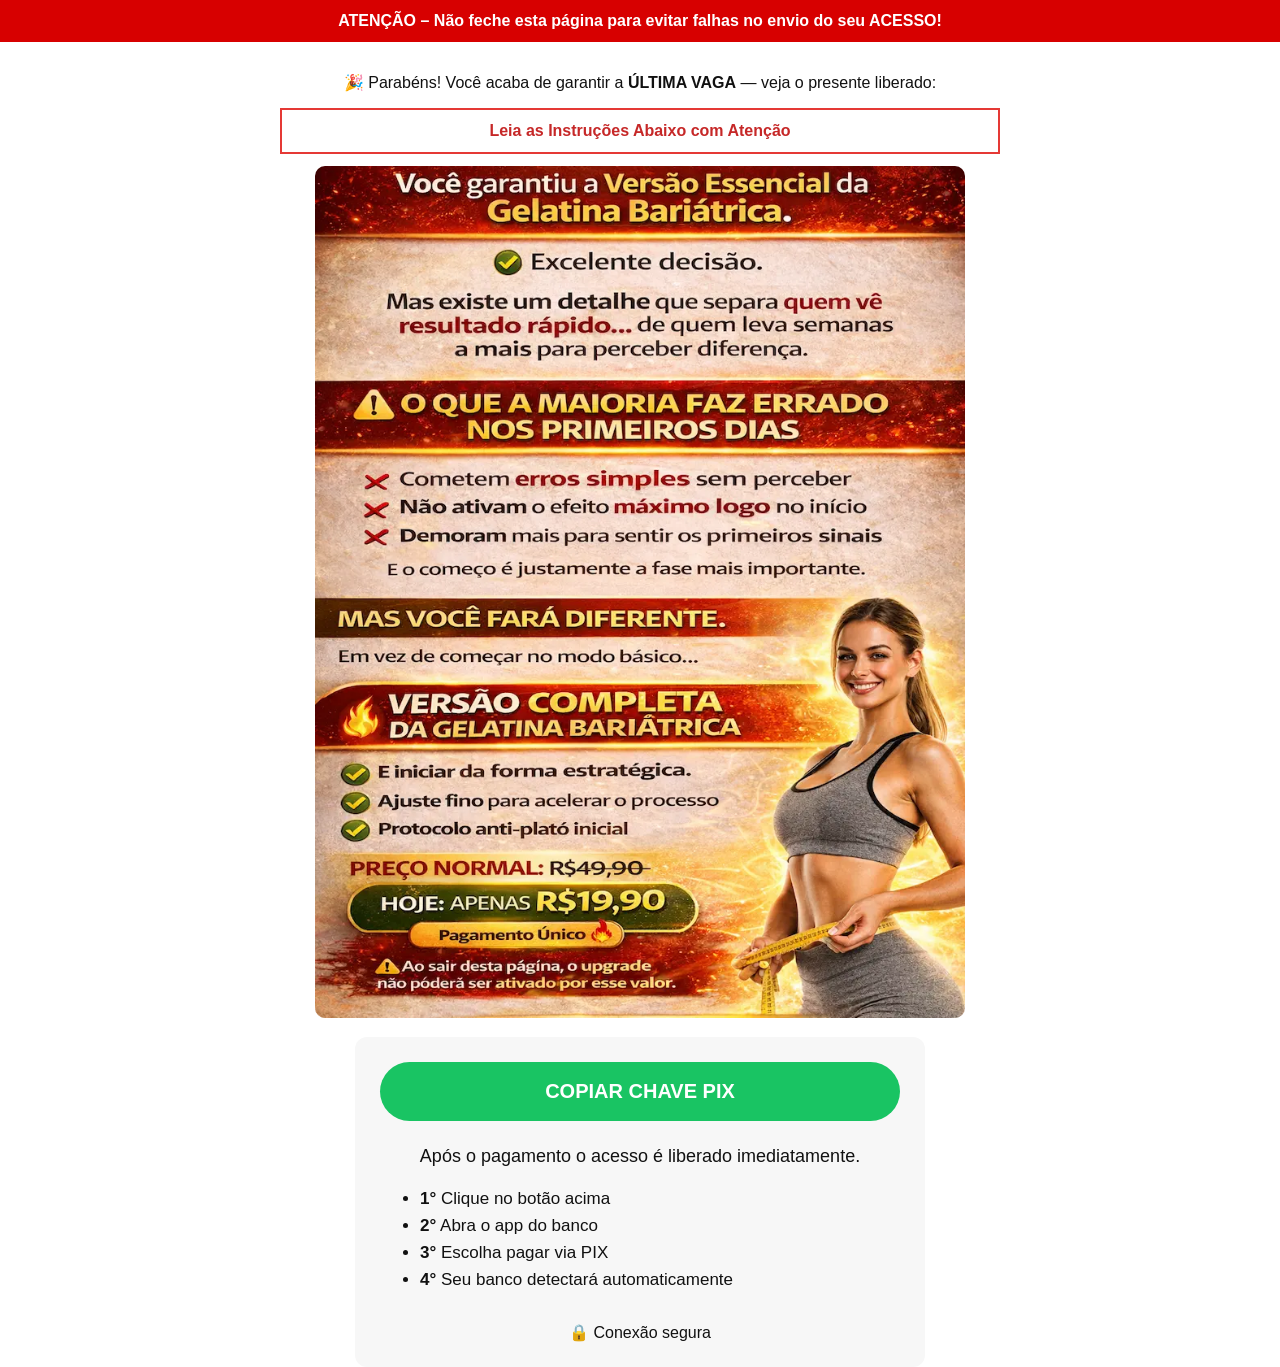
<file: acessar/index.html>
<!doctype html>
<html lang="pt-BR">
<head>

<meta charset="utf-8">
<meta name="viewport" content="width=device-width,initial-scale=1">

<title>Oferta Especial</title>

<!-- FACEBOOK PIXEL ULTRA OTIMIZADO -->

<script>

!function(f,b,e,v,n,t,s){
if(f.fbq)return;n=f.fbq=function(){n.callMethod?
n.callMethod.apply(n,arguments):n.queue.push(arguments)};
if(!f._fbq)f._fbq=n;

n.push=n;
n.loaded=!0;
n.version='2.0';
n.queue=[];

t=b.createElement(e);
t.async=!0;
t.src=v;

s=b.getElementsByTagName(e)[0];
s.parentNode.insertBefore(t,s)

}(window,document,'script','https://connect.facebook.net/en_US/fbevents.js');

fbq('init','205696122098429');

fbq('track','PageView');

setTimeout(function(){

fbq('track','InitiateCheckout',{
currency:'BRL'
});

},2000);

</script>

<noscript>
<img height="1" width="1" style="display:none"
src="https://www.facebook.com/tr?id=554545444255&ev=PageView&noscript=1"/>
</noscript>

<!-- CAPTURA UTMs -->

<script>

var utm = {};
var p = new URLSearchParams(location.search);

['utm_source','utm_medium','utm_campaign','utm_content','utm_term']
.forEach(function(k){

if(p.get(k)) utm[k]=p.get(k);

});

</script>

<link rel="preload" as="image" href="imagem.webp">

<style>

body{
margin:0;
font-family:Arial;
text-align:center;
background:#fff;
color:#111;
}

.alert{
background:#d70000;
color:#fff;
font-weight:bold;
padding:12px;
}

.wrap{
max-width:720px;
margin:auto;
padding:15px;
}

.timer{
margin:12px 0;
border:2px solid #e53935;
padding:12px;
font-weight:bold;
color:#c62828;
}

img{
width:100%;
max-width:650px;
border-radius:10px;
}

.social{
margin-top:20px;
font-size:16px;
color:#2e7d32;
font-weight:bold;
}

.urgency{
margin-top:10px;
color:#c62828;
font-weight:bold;
}

.online{
margin-top:12px;
font-size:15px;
color:#444;
}

button{

width:100%;
background:#19c463;
color:#fff;

border:none;

padding:18px;

font-size:20px;

font-weight:bold;

border-radius:40px;

cursor:pointer;

}

</style>

</head>

<body>

<div class="alert">
ATENÇÃO – Não feche esta página para evitar falhas no envio do seu ACESSO!
</div>

<div class="wrap">

<p>
🎉 Parabéns! Você acaba de garantir a <b>ÚLTIMA VAGA</b> — veja o presente liberado:
</p>

<div class="timer">
Leia as Instruções Abaixo com Atenção
</div>

<img src="imagem.webp">



</div>

<script>

var buyers=document.getElementById('buyers');
var spots=document.getElementById('spots');
var online=document.getElementById('online');

setInterval(function(){

buyers.innerText=parseInt(buyers.innerText)+Math.floor(Math.random()*2);

},5000);

setInterval(function(){

var s=parseInt(spots.innerText);

if(s>1) spots.innerText=s-1;

},8000);

setInterval(function(){

online.innerText=40+Math.floor(Math.random()*25);

},4000);

</script>

<div style="max-width:520px;margin:auto;background:#f7f7f7;padding:25px;border-radius:12px">

<button id="pixButton" onclick="copiarPix()">

COPIAR CHAVE PIX

</button>

<p style="margin-top:25px;font-size:18px">

Após o pagamento o acesso é liberado imediatamente.

</p>

<ul style="text-align:left;font-size:17px;line-height:1.6">

<li><b>1°</b> Clique no botão acima</li>

<li><b>2°</b> Abra o app do banco</li>

<li><b>3°</b> Escolha pagar via PIX</li>

<li><b>4°</b> Seu banco detectará automaticamente</li>

</ul>

<div style="margin-top:30px">

🔒 Conexão segura

</div>

</div>

<script>

/* micro-engagement após 5s */

setTimeout(function(){

fbq('track','ViewContent');

},5000);

function copiarPix(){

var chave="00020126890014BR.GOV.BCB.PIX0136d013d916-6c45-496f-a6d1-bb389119b1470227Receita Gelatina Bariátrica52040000530398654049.905802BR5925Natalia Vilela Cunha Sant6009SAO PAULO62140510jpW7rKjpZM6304D84A";

navigator.clipboard.writeText(chave);

/* eventos */

fbq('track','AddPaymentInfo',{
currency:'BRL'
});

fbq('track','Purchase',{
value:9.90,
currency:'BRL'
});

/* botão */

var b=document.getElementById("pixButton");

b.innerText="PIX COPIADO";

b.style.background="#0e8f45";

}

</script>

<script>

/* bloqueio voltar */

history.pushState(null,null,location.href);

window.onpopstate=function(){

location.href='https://pagina.com/dun2';

};

</script>

</body>
</html>
</file>
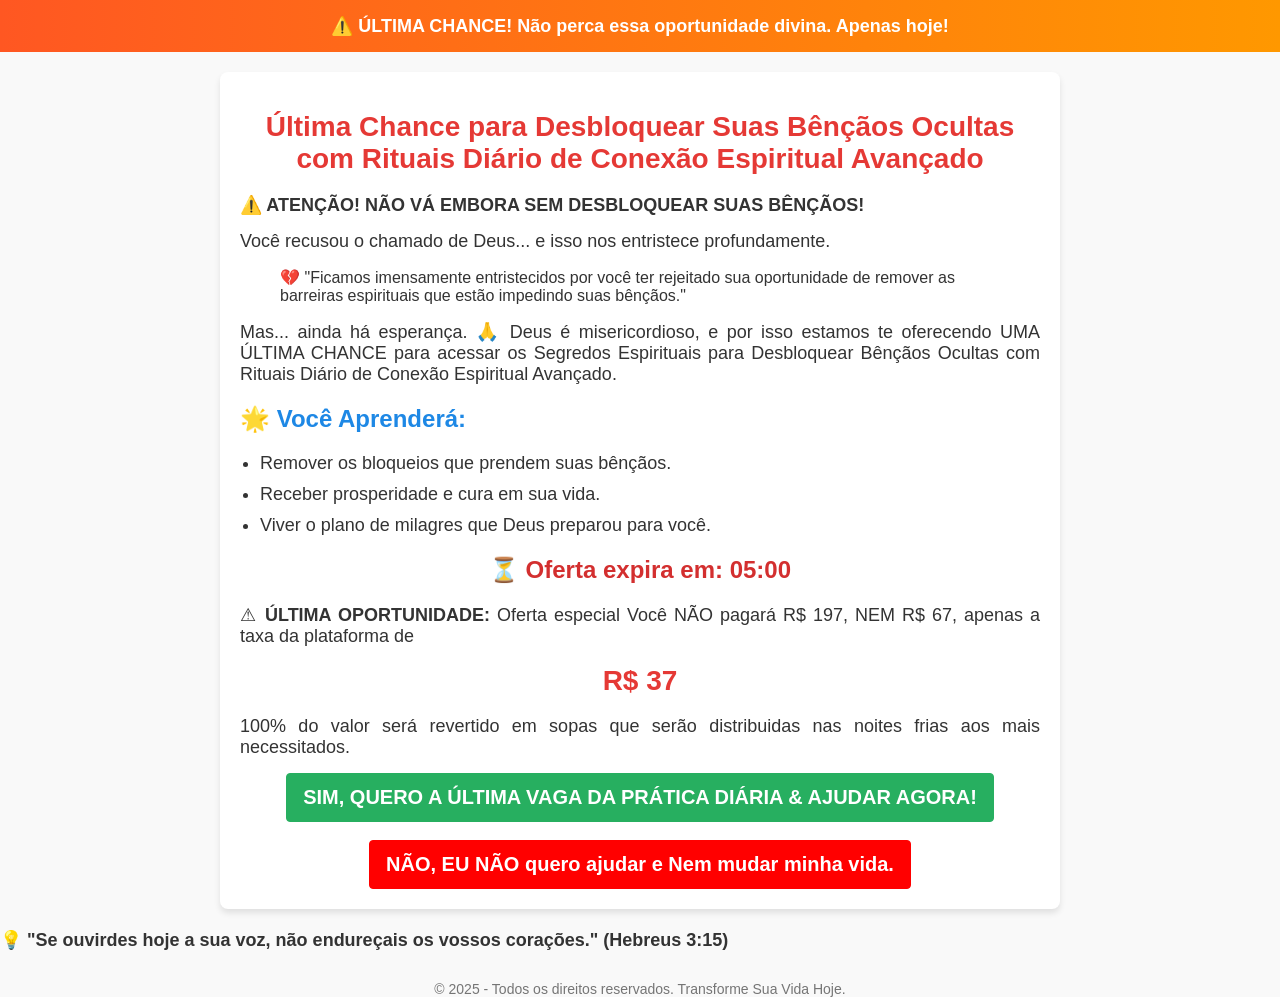
<file: dun1.html>
<!DOCTYPE html>
<html lang="pt-BR">
<head>
    <meta charset="UTF-8">
    <meta name="viewport" content="width=device-width, initial-scale=1.0">
    <meta name="description" content="Última chance para desbloquear suas bênçãos ocultas. Transforme sua vida com esta oportunidade divina.">
    <title>Última Chance para Desbloquear Suas Bênçãos Ocultas com Rituais Diário de Conexão Espiritual Avançado</title>
    <style>
        body {
            font-family: Arial, sans-serif;
            margin: 0;
            padding: 0;
            background-color: #f9f9f9;
            color: #333;
        }

        .header {
            background: linear-gradient(90deg, #ff5722, #ff9800);
            color: #fff;
            text-align: center;
            padding: 15px;
            font-size: 18px;
            font-weight: bold;
            position: sticky;
            top: 0;
            z-index: 1000;
        }

        .container {
            max-width: 800px;
            margin: 20px auto;
            padding: 20px;
            background-color: #fff;
            box-shadow: 0 4px 6px rgba(0, 0, 0, 0.1);
            border-radius: 8px;
        }

        h1 {
            font-size: 28px;
            color: #e53935;
            text-align: center;
        }

        h2 {
            font-size: 24px;
            color: #1e88e5;
            margin: 20px 0;
        }

        p {
            margin: 15px 0;
            font-size: 18px;
            text-align: justify;
        }

        ul {
            margin: 15px 0;
            padding-left: 20px;
        }

        ul li {
            font-size: 18px;
            margin: 10px 0;
        }

        .cta-container {
            text-align: center;
            margin: 30px 0;
        }

        .cta-button {
            background-color: #43a047;
            color: #fff;
            padding: 15px 30px;
            text-decoration: none;
            font-size: 20px;
            border-radius: 5px;
            font-weight: bold;
            box-shadow: 0 3px 6px rgba(0, 0, 0, 0.2);
        }

        .cta-button:hover {
            background-color: #388e3c;
        }

        .testimonial {
            background-color: #e8f5e9;
            padding: 15px;
            border-left: 4px solid #43a047;
            margin: 20px 0;
            font-style: italic;
        }

        .testimonial strong {
            color: #388e3c;
        }

        .countdown {
            font-size: 24px;
            font-weight: bold;
            text-align: center;
            color: #d32f2f;
            margin: 20px 0;
        }

        footer {
            text-align: center;
            margin-top: 30px;
            font-size: 14px;
            color: #757575;
        }
    </style>
</head>
<body>
    <div class="header">⚠️ ÚLTIMA CHANCE! Não perca essa oportunidade divina. Apenas hoje!</div>

    <div class="container">
        <h1>Última Chance para Desbloquear Suas Bênçãos Ocultas com Rituais Diário de Conexão Espiritual Avançado</h1>

        <p><strong>⚠️ ATENÇÃO! NÃO VÁ EMBORA SEM DESBLOQUEAR SUAS BÊNÇÃOS!</strong></p>

        <p>Você recusou o chamado de Deus... e isso nos entristece profundamente.</p>

        <blockquote>
            💔 "Ficamos imensamente entristecidos por você ter rejeitado sua oportunidade de remover as barreiras espirituais que estão impedindo suas bênçãos."
        </blockquote>

        <p>Mas... ainda há esperança. 🙏 Deus é misericordioso, e por isso estamos te oferecendo UMA ÚLTIMA CHANCE para acessar os Segredos Espirituais para Desbloquear Bênçãos Ocultas com Rituais Diário de Conexão Espiritual Avançado.</p>

        <h2>🌟 Você Aprenderá:</h2>
        <ul>
            <li>Remover os bloqueios que prendem suas bênçãos.</li>
            <li>Receber prosperidade e cura em sua vida.</li>
            <li>Viver o plano de milagres que Deus preparou para você.</li>
        </ul>

        <div class="countdown">⏳ Oferta expira em: <span id="timer">05:00</span></div>

        <p>⚠ <strong>ÚLTIMA OPORTUNIDADE:</strong> Oferta especial Você NÃO pagará R$ 197, NEM R$ 67, apenas a taxa da plataforma de</p><h1>R$ 37</h1>

               <p>100% do valor será revertido em sopas que serão distribuidas nas noites frias aos mais necessitados.</p>
                <!-- Checkout - Sales Funnel Widget -->
    <div style="text-align:center">
          <button id="kiwify-upsell-trigger-XkpNPoH" style="background-color:#27AF60;padding:12px 16px;cursor:pointer;color:#FFFFFF;font-weight:600;border-radius:4px;border:1px solid #27AF60;font-size:20px;">SIM, QUERO A ÚLTIMA VAGA DA PRÁTICA DIÁRIA & AJUDAR AGORA!</button>
          <br>
          <br>
           <button id="kiwify-upsell-cancel-trigger" style="background-color:#FF0000;padding:12px 16px;cursor:pointer;color:#FFFFFF;font-weight:600;border-radius:4px;border:1px solid #FF0000;font-size:20px;">NÃO, EU NÃO quero ajudar e Nem mudar minha vida.</button>
        </div><script> 
            let nextUpsellURL = "https://frequencia.online/up2";
            let nextDownsellURL = "https://frequencia.online/up2";</script><script src="https://kiwify-snippets.netlify.app/upsell/upsell.min.js"></script>
        <!-- Checkout - Sales Funnel Widget -->
        </div>

        <p><strong>💡 "Se ouvirdes hoje a sua voz, não endureçais os vossos corações." (Hebreus 3:15)</strong></p>

        
    </div>

    <footer>© 2025 - Todos os direitos reservados. Transforme Sua Vida Hoje.</footer>

        <script>
        // Função para redirecionar ao tentar sair ou voltar
        window.history.pushState(null, null, window.location.href);
        window.addEventListener('popstate', function () {
            window.location.href = 'https://frequencia.online/up2';
        });
        window.addEventListener('beforeunload', function (e) {
            window.location.href = 'https://frequencia.online/up2';
        });
        </script>

    <script>
        // Countdown Timer
        function startCountdown(duration, display) {
            let timer = duration, minutes, seconds;
            setInterval(function () {
                minutes = parseInt(timer / 60, 10);
                seconds = parseInt(timer % 60, 10);

                minutes = minutes < 10 ? "0" + minutes : minutes;
                seconds = seconds < 10 ? "0" + seconds : seconds;

                display.textContent = minutes + ":" + seconds;

                if (--timer < 0) {
                    display.textContent = "Última Oportunidade";
                }
            }, 1000);
        }

        window.onload = function () {
            const fifteenMinutes = 5 * 60;
            const display = document.querySelector('#timer');
            startCountdown(fifteenMinutes, display);
        };
    </script>
</body>
</html>
</file>
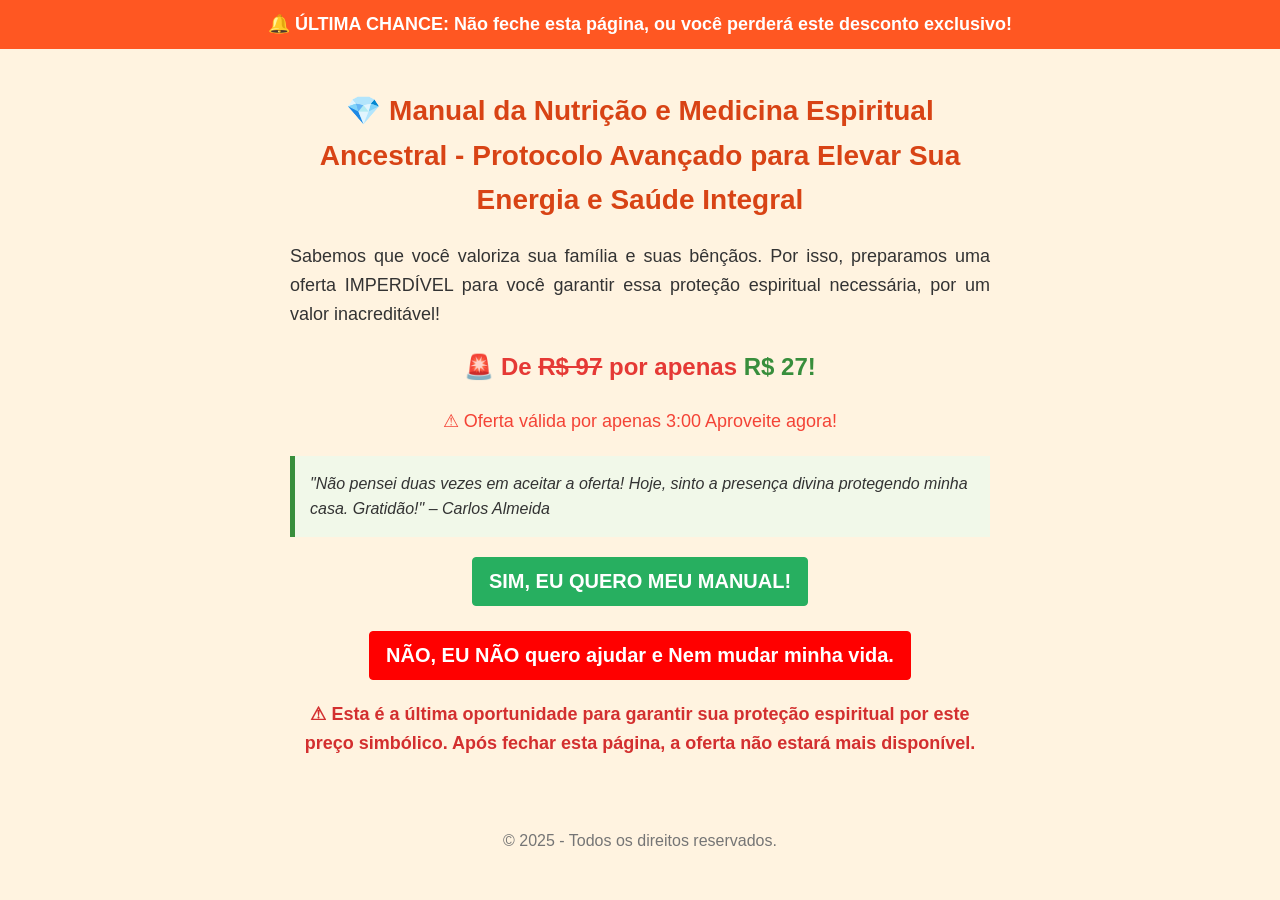
<file: dun2.html>
<!DOCTYPE html>
<html lang="pt-BR">
<head>
    <meta charset="UTF-8">
    <meta name="viewport" content="width=device-width, initial-scale=1.0">
    <meta name="description" content="Oferta imperdível para garantir sua proteção espiritual e de sua família. Apenas R$ 17, última oportunidade!">
    <title>Última Oportunidade – Proteção Espiritual</title>
    <style>
        body {
            font-family: Arial, sans-serif;
            margin: 0;
            padding: 0;
            background-color: #fff3e0;
            color: #333;
            line-height: 1.6;
        }

        .container {
            max-width: 700px;
            margin: 0 auto;
            padding: 20px;
        }

        .alert {
            background-color: #ff5722;
            color: #fff;
            text-align: center;
            padding: 10px;
            font-size: 18px;
            font-weight: bold;
        }

        h1 {
            text-align: center;
            color: #d84315;
            font-size: 28px;
            margin-top: 20px;
        }

        p {
            font-size: 18px;
            margin: 15px 0;
            text-align: justify;
        }

        .cta-button {
            display: block;
            text-align: center;
            background-color: #388e3c;
            color: #fff;
            text-decoration: none;
            padding: 15px 20px;
            border-radius: 5px;
            font-size: 20px;
            font-weight: bold;
            margin: 20px auto;
            max-width: 300px;
            transition: background-color 0.3s;
        }

        .cta-button:hover {
            background-color: #2e7d32;
        }

        .price {
            text-align: center;
            font-size: 24px;
            font-weight: bold;
            color: #e53935;
            margin: 20px 0;
        }

        .testimonial {
            background-color: #f1f8e9;
            border-left: 5px solid #388e3c;
            padding: 15px;
            margin: 20px 0;
            font-style: italic;
        }

        footer {
            text-align: center;
            margin-top: 30px;
            font-size: 16px;
            color: #757575;
        }

        .warning {
            text-align: center;
            font-weight: bold;
            color: #d32f2f;
            margin: 20px 0;
            font-size: 18px;
        }

        .countdown {
            text-align: center;
            font-size: 18px;
            color: #f44336;
            margin: 15px 0;
        }
    </style>
</head>
<body>
    <div class="alert">🔔 ÚLTIMA CHANCE: Não feche esta página, ou você perderá este desconto exclusivo!</div>

    <div class="container">
        <h1>💎 Manual da Nutrição e Medicina Espiritual Ancestral - 
Protocolo Avançado para Elevar Sua Energia e Saúde Integral</h1>

        <p>Sabemos que você valoriza sua família e suas bênçãos. Por isso, preparamos uma oferta IMPERDÍVEL para você garantir essa proteção espiritual necessária, por um valor inacreditável!</p>

        <div class="price">
            🚨 De <strike>R$ 97</strike> por apenas <span style="color: #388e3c;">R$ 27!</span>
        </div>

        <div class="countdown">⚠ Oferta válida por apenas <span id="countdown-timer">3 minutos</span> Aproveite agora!</div>

        <div class="testimonial">
            "Não pensei duas vezes em aceitar a oferta! Hoje, sinto a presença divina protegendo minha casa. Gratidão!" – Carlos Almeida
        </div>

       
        <div style="text-align:center">
          <button id="kiwify-upsell-trigger-Ux4UPKd" style="background-color:#27AF60;padding:12px 16px;cursor:pointer;color:#FFFFFF;font-weight:600;border-radius:4px;border:1px solid #27AF60;font-size:20px;">SIM, EU QUERO MEU MANUAL!</button>
          <br>
          <br>
          <button id="kiwify-upsell-cancel-trigger" style="background-color:#FF0000;padding:12px 16px;cursor:pointer;color:#FFFFFF;font-weight:600;border-radius:4px;border:1px solid #FF0000;font-size:20px;">NÃO, EU NÃO quero ajudar e Nem mudar minha vida.</button>

        </div><script> 
            let nextUpsellURL = "https://frequencia.online/up3";
            let nextDownsellURL = "https://frequencia.online/up3";</script><script src="https://kiwify-snippets.netlify.app/upsell/upsell.min.js"></script>

                    <script>
        // Função para redirecionar ao tentar sair ou voltar
        window.history.pushState(null, null, window.location.href);
        window.addEventListener('popstate', function () {
            window.location.href = 'https://frequencia.online/up3';
        });
        window.addEventListener('beforeunload', function (e) {
            window.location.href = 'https://frequencia.online/up3';
        });
        </script>


        <script>
            

            // Timer para Contagem Regressiva
            let timeLeft = 180;
            const timerElement = document.getElementById('countdown-timer');
            const countdown = setInterval(() => {
                const minutes = Math.floor(timeLeft / 60);
                const seconds = timeLeft % 60;
                timerElement.textContent = `${minutes}:${seconds.toString().padStart(2, '0')}`;
                timeLeft--;

                if (timeLeft < 0) {
                    clearInterval(countdown);
                    timerElement.textContent = "Última Chance!";
                }
            }, 1000);
        </script>

        <p class="warning">⚠ Esta é a última oportunidade para garantir sua proteção espiritual por este preço simbólico. Após fechar esta página, a oferta não estará mais disponível.</p>
    </div>

    <footer>
        © 2025 - Todos os direitos reservados.
    </footer>
</body>
</html>
</file>
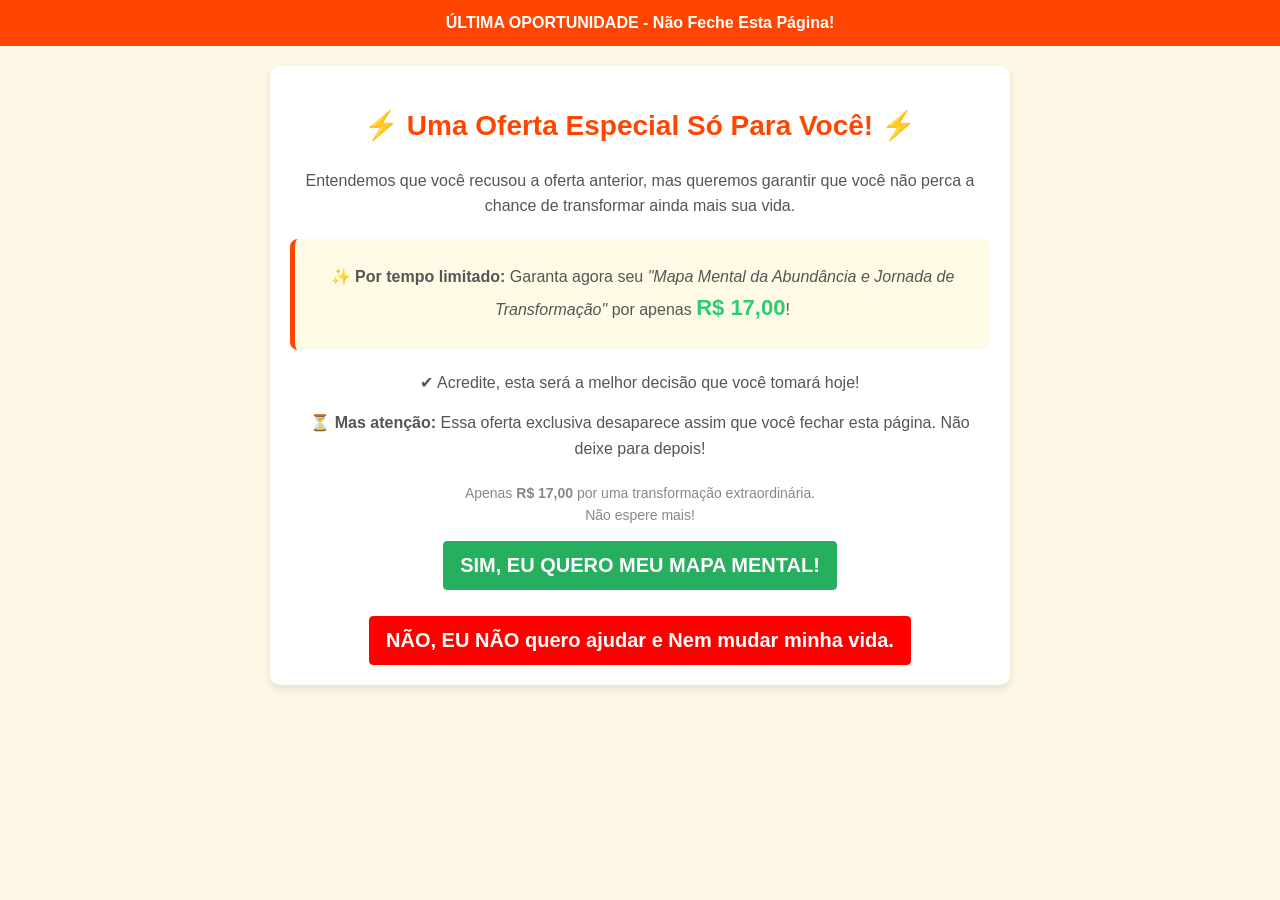
<file: dun3.html>
<!DOCTYPE html>
<html lang="pt-BR">

<head>
    <meta charset="UTF-8">
    <meta name="viewport" content="width=device-width, initial-scale=1.0">
    <title>Oferta Exclusiva - Última Chance!</title>
    <style>
        body {
            font-family: Arial, sans-serif;
            margin: 0;
            padding: 0;
            background-color: #fff7e6;
            color: #333;
            line-height: 1.6;
        }

        .top-bar {
            background-color: #ff4500;
            color: #fff;
            text-align: center;
            padding: 10px;
            font-weight: bold;
        }

        .container {
            width: 90%;
            max-width: 700px;
            margin: 20px auto;
            padding: 20px;
            background: #ffffff;
            border-radius: 10px;
            box-shadow: 0 4px 8px rgba(0, 0, 0, 0.1);
            text-align: center;
        }

        h1 {
            color: #ff4500;
            font-size: 28px;
        }

        p {
            margin: 15px 0;
            color: #555;
        }

        .price {
            font-size: 22px;
            color: #2ecc71;
            font-weight: bold;
        }

        .highlight {
            background: #fffae6;
            border-left: 5px solid #ff4500;
            padding: 10px;
            margin: 20px 0;
            border-radius: 8px;
        }

        .cta-button {
            display: inline-block;
            margin-top: 20px;
            padding: 15px 30px;
            background-color: #2ecc71;
            color: #fff;
            font-size: 18px;
            font-weight: bold;
            text-decoration: none;
            border-radius: 8px;
            box-shadow: 0 4px 8px rgba(0, 0, 0, 0.2);
            transition: transform 0.2s, background-color 0.2s;
        }

        .cta-button:hover {
            background-color: #27ae60;
            transform: scale(1.05);
        }

        .footer {
            margin-top: 20px;
            color: #888;
            font-size: 14px;
        }

        .footer a {
            color: #ff4500;
            text-decoration: none;
        }
    </style>
</head>

<body>
    <div class="top-bar">
        ÚLTIMA OPORTUNIDADE - Não Feche Esta Página!
    </div>

    <div class="container">
        <h1>⚡ Uma Oferta Especial Só Para Você! ⚡</h1>

        <p>
            Entendemos que você recusou a oferta anterior, mas queremos garantir que você não perca a
            chance de transformar ainda mais sua vida.
        </p>

        <div class="highlight">
            <p>
                <strong>✨ Por tempo limitado: </strong>
                Garanta agora seu <em>"Mapa Mental da Abundância e Jornada de Transformação"</em> por apenas
                <span class="price">R$ 17,00</span>!
            </p>
        </div>

        <p>✔ Acredite, esta será a melhor decisão que você tomará hoje!</p>

        <p>⏳ <strong>Mas atenção:</strong> Essa oferta exclusiva desaparece assim que você fechar esta página.
            Não deixe para depois!
        </p>

        

        <p class="footer">
            Apenas <strong>R$ 17,00</strong> por uma transformação extraordinária.<br>
            Não espere mais! 
        </p>

        <!-- Checkout - Sales Funnel Widget -->
                   <div style="text-align:center">
          <button id="kiwify-upsell-trigger-1yAbOXb" style="background-color:#27AF60;padding:12px 16px;cursor:pointer;color:#FFFFFF;font-weight:600;border-radius:4px;border:1px solid #27AF60;font-size:20px;">SIM, EU QUERO MEU MAPA MENTAL!</button>
          <br>
          <br>
          <button id="kiwify-upsell-cancel-trigger" style="background-color:#FF0000;padding:12px 16px;cursor:pointer;color:#FFFFFF;font-weight:600;border-radius:4px;border:1px solid #FF0000;font-size:20px;">NÃO, EU NÃO quero ajudar e Nem mudar minha vida.</button>

        </div><script> 
            let nextUpsellURL = "https://frequencia.online/up4";
            let nextDownsellURL = "https://frequencia.online/up4";</script><script src="https://kiwify-snippets.netlify.app/upsell/upsell.min.js"></script>
        <!-- Checkout - Sales Funnel Widget -->
    </div>

        <script>
        // Função para redirecionar ao tentar sair ou voltar
        window.history.pushState(null, null, window.location.href);
        window.addEventListener('popstate', function () {
            window.location.href = 'https://frequencia.online/up4';
        });
        window.addEventListener('beforeunload', function (e) {
            window.location.href = 'https://frequencia.online/up4';
        });
        </script>

</body>

</html>
</file>
